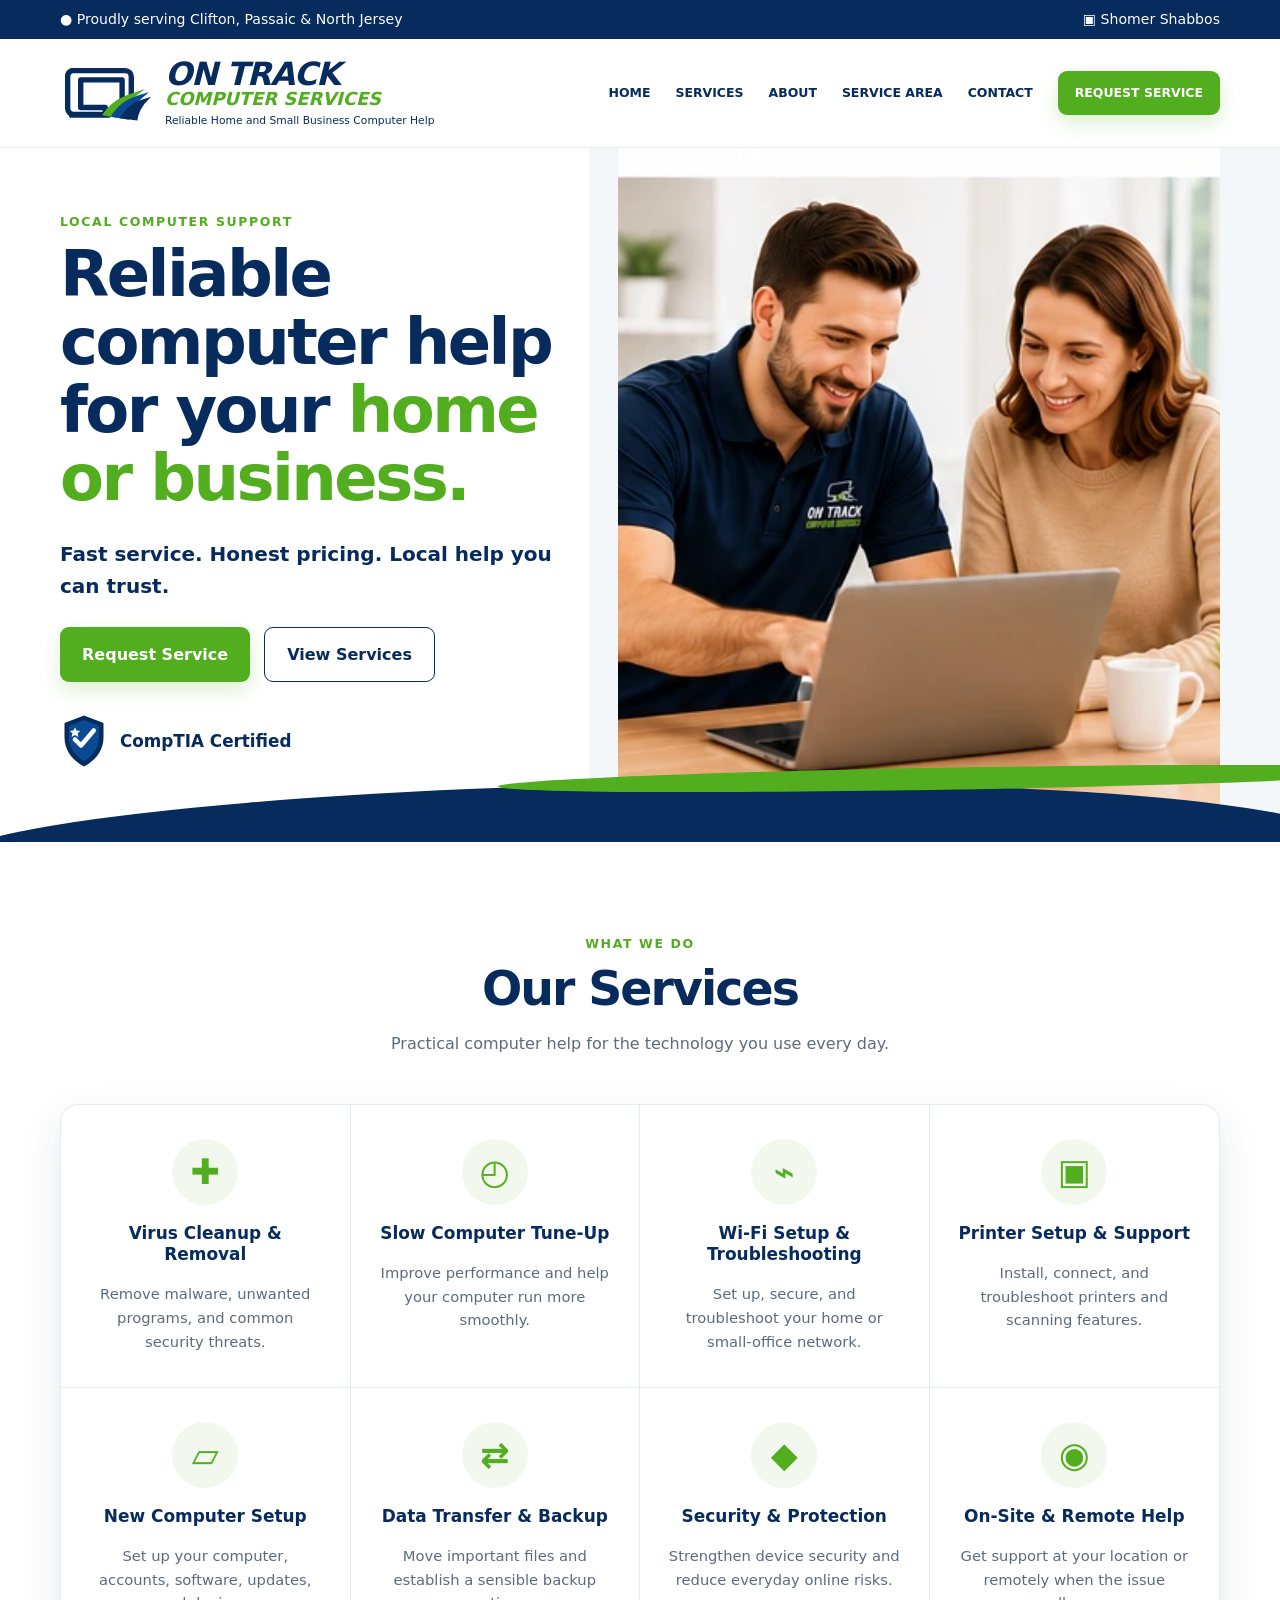
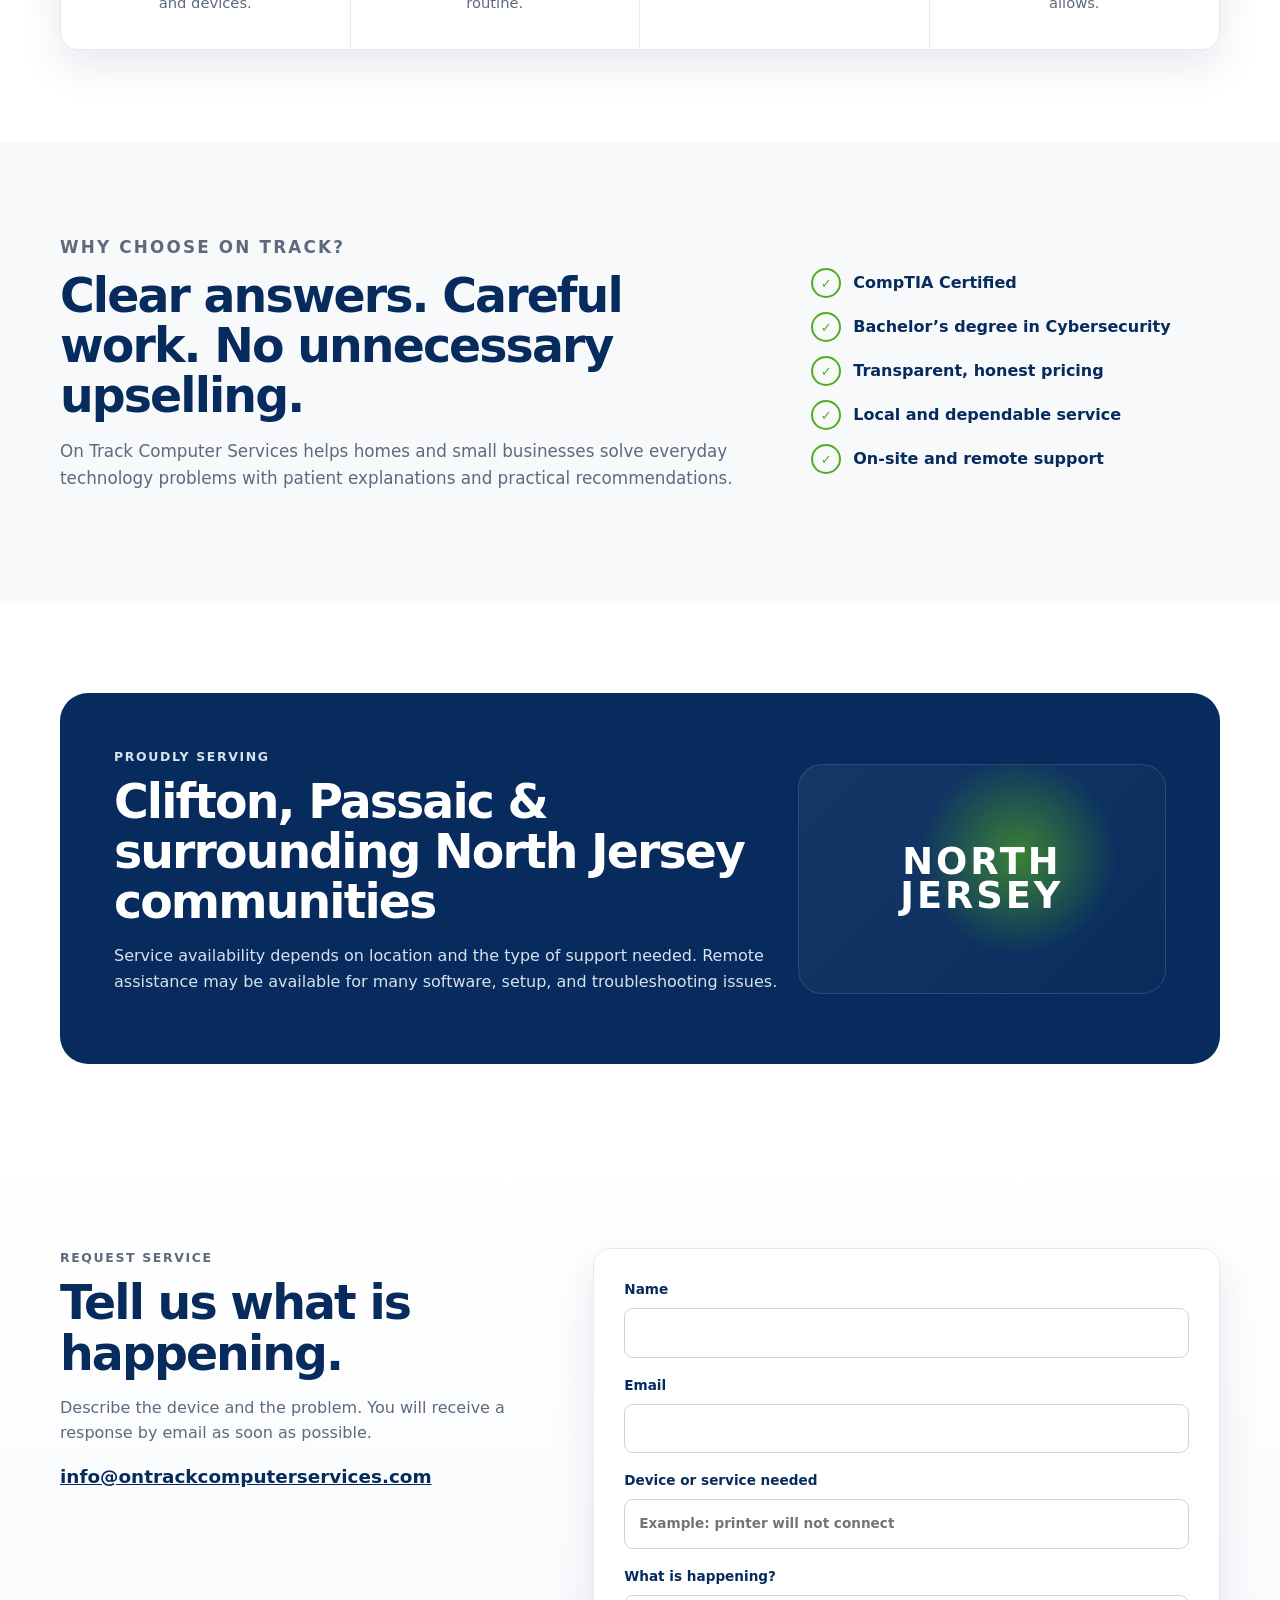
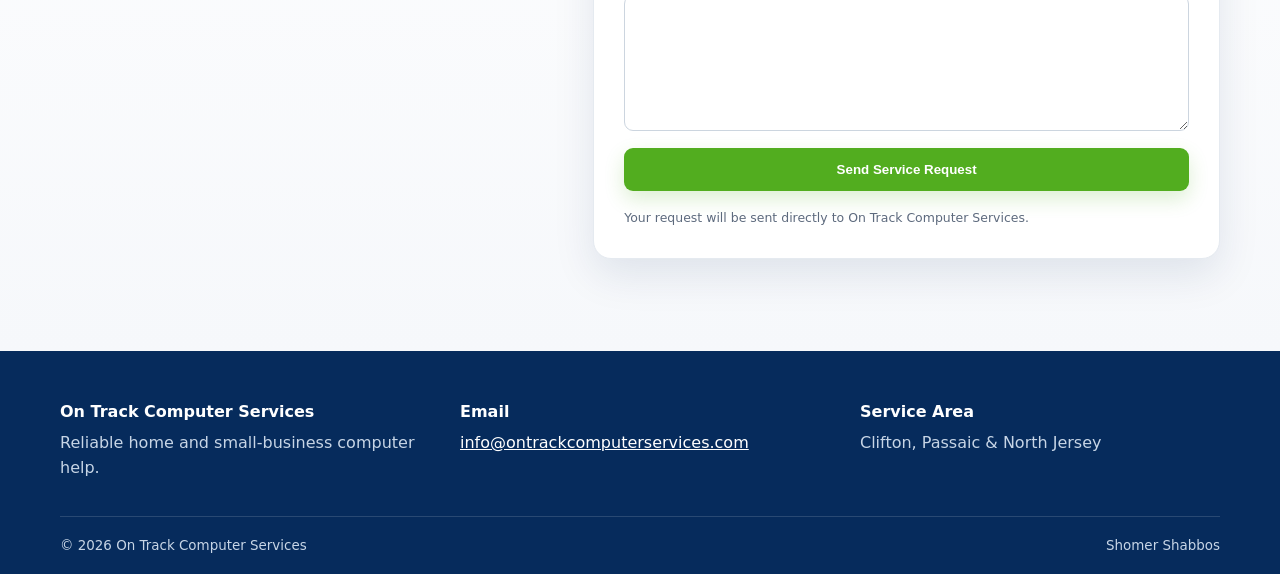
<file: index.html>
<!doctype html>
<html lang="en">
<head>
  <meta charset="utf-8">
  <meta name="viewport" content="width=device-width, initial-scale=1">
  <meta name="description" content="On Track Computer Services provides reliable home and small-business computer help in Clifton, Passaic, and North Jersey, including computer setup, Wi-Fi, printers, security, backup, and remote support.">
  <meta name="theme-color" content="#062b5c">
  <title>On Track Computer Services | North Jersey Computer Help</title>
  <link rel="preload" href="hero-support.webp" as="image" type="image/webp">
  <link rel="stylesheet" href="styles.css">
</head>
<body>
  <a class="skip-link" href="#main">Skip to content</a>
  <div class="notice-bar">
    <div class="container notice-inner">
      <span>● Proudly serving Clifton, Passaic &amp; North Jersey</span>
      <span>▣ Shomer Shabbos</span>
    </div>
  </div>
  <header class="site-header" id="home">
    <div class="container header-inner">
      <a class="brand" href="#home" aria-label="On Track Computer Services home">
        <svg class="brand-mark" viewBox="0 0 120 78" role="img" aria-hidden="true">
          <path d="M15 10h70a8 8 0 0 1 8 8v30H81V22H27v36h32v9H18a8 8 0 0 1-8-8V18a8 8 0 0 1 5-8Z" fill="none" stroke="currentColor" stroke-width="7" stroke-linejoin="round"/>
          <path d="M15 68h48" stroke="currentColor" stroke-width="7" stroke-linecap="round"/>
          <path d="M55 68C70 45 88 42 111 34 91 48 82 59 78 72Z" fill="#52ad1f"/>
          <path d="M66 70C79 49 94 44 116 38 99 51 92 62 90 74Z" fill="#0a4a93"/>
          <path d="M78 72C89 54 101 49 119 44 106 56 102 66 101 75Z" fill="#062b5c"/>
        </svg>
        <span class="brand-copy">
          <strong>ON TRACK</strong>
          <b>COMPUTER SERVICES</b>
          <small>Reliable Home and Small Business Computer Help</small>
        </span>
      </a>
      <button class="menu-button" aria-expanded="false" aria-controls="site-nav" aria-label="Open menu">
        <span></span><span></span><span></span>
      </button>
      <nav class="site-nav" id="site-nav" aria-label="Primary navigation">
        <a href="#home">Home</a>
        <a href="#services">Services</a>
        <a href="#about">About</a>
        <a href="#area">Service Area</a>
        <a href="#contact">Contact</a>
        <a class="button button-small" href="#contact">Request Service</a>
      </nav>
    </div>
  </header>

  <main id="main">
    <section class="hero">
      <div class="container hero-grid">
        <div class="hero-copy">
          <p class="eyebrow">Local computer support</p>
          <h1>Reliable computer help for your <span>home or business.</span></h1>
          <p class="hero-lead">Fast service. Honest pricing. Local help you can trust.</p>
          <div class="hero-actions">
            <a class="button" href="#contact">Request Service</a>
            <a class="button button-secondary" href="#services">View Services</a>
          </div>
          <div class="certification" aria-label="CompTIA Certified">
            <svg viewBox="0 0 64 72" aria-hidden="true"><path d="M32 2 58 12v19c0 18-11 31-26 39C17 62 6 49 6 31V12Z" fill="#062b5c"/><path d="M32 8 52 16v15c0 14-8 24-20 32C20 55 12 45 12 31V16Z" fill="#0a4a93"/><path d="m20 34 8 8 17-20" fill="none" stroke="#fff" stroke-width="6" stroke-linecap="round" stroke-linejoin="round"/><path d="m20 18 2 4 5 .5-3.5 3.3 1 4.7-4.5-2.4-4.5 2.4 1-4.7-3.5-3.3 5-.5Z" fill="#fff"/></svg>
            <strong>CompTIA Certified</strong>
          </div>
        </div>
        <div class="hero-image-wrap">
          <img src="hero-support.webp" alt="Computer technician helping a customer with a laptop" width="554" height="445">
        </div>
      </div>
      <div class="hero-wave" aria-hidden="true"></div>
    </section>

    <section class="section" id="services">
      <div class="container">
        <div class="section-heading">
          <p class="eyebrow">What we do</p>
          <h2>Our Services</h2>
          <p>Practical computer help for the technology you use every day.</p>
        </div>
        <div class="services-grid">
          <article class="service-card"><div class="service-icon">✚</div><h3>Virus Cleanup &amp; Removal</h3><p>Remove malware, unwanted programs, and common security threats.</p></article>
          <article class="service-card"><div class="service-icon">◴</div><h3>Slow Computer Tune-Up</h3><p>Improve performance and help your computer run more smoothly.</p></article>
          <article class="service-card"><div class="service-icon">⌁</div><h3>Wi-Fi Setup &amp; Troubleshooting</h3><p>Set up, secure, and troubleshoot your home or small-office network.</p></article>
          <article class="service-card"><div class="service-icon">▣</div><h3>Printer Setup &amp; Support</h3><p>Install, connect, and troubleshoot printers and scanning features.</p></article>
          <article class="service-card"><div class="service-icon">▱</div><h3>New Computer Setup</h3><p>Set up your computer, accounts, software, updates, and devices.</p></article>
          <article class="service-card"><div class="service-icon">⇄</div><h3>Data Transfer &amp; Backup</h3><p>Move important files and establish a sensible backup routine.</p></article>
          <article class="service-card"><div class="service-icon">◆</div><h3>Security &amp; Protection</h3><p>Strengthen device security and reduce everyday online risks.</p></article>
          <article class="service-card"><div class="service-icon">◉</div><h3>On-Site &amp; Remote Help</h3><p>Get support at your location or remotely when the issue allows.</p></article>
        </div>
      </div>
    </section>

    <section class="section soft-section" id="about">
      <div class="container split-grid">
        <div>
          <p class="eyebrow">Why choose On Track?</p>
          <h2>Clear answers. Careful work. No unnecessary upselling.</h2>
          <p>On Track Computer Services helps homes and small businesses solve everyday technology problems with patient explanations and practical recommendations.</p>
        </div>
        <ul class="check-list">
          <li>CompTIA Certified</li>
          <li>Bachelor’s degree in Cybersecurity</li>
          <li>Transparent, honest pricing</li>
          <li>Local and dependable service</li>
          <li>On-site and remote support</li>
        </ul>
      </div>
    </section>

    <section class="section" id="area">
      <div class="container area-card">
        <div>
          <p class="eyebrow">Proudly serving</p>
          <h2>Clifton, Passaic &amp; surrounding North Jersey communities</h2>
          <p>Service availability depends on location and the type of support needed. Remote assistance may be available for many software, setup, and troubleshooting issues.</p>
        </div>
        <div class="area-graphic" aria-hidden="true"><span>NORTH<br>JERSEY</span></div>
      </div>
    </section>

    <section class="section contact-section" id="contact">
      <div class="container contact-grid">
        <div>
          <p class="eyebrow">Request service</p>
          <h2>Tell us what is happening.</h2>
          <p>Describe the device and the problem. You will receive a response by email as soon as possible.</p>
          <a class="email-link" href="mailto:info@ontrackcomputerservices.com">info@ontrackcomputerservices.com</a>
        </div>

        <form class="contact-form"
              id="service-form"
              action="https://formsubmit.co/info@ontrackcomputerservices.com"
              method="POST">
          <input type="hidden" name="_subject" value="New On Track Computer Services request">
          <input type="hidden" name="_next" value="https://ontrackcomputerservices.com/thanks.html">
          <input type="hidden" name="_template" value="table">

          <label>Name
            <input type="text" name="name" autocomplete="name" required>
          </label>
          <label>Email
            <input type="email" name="email" autocomplete="email" required>
          </label>
          <label>Device or service needed
            <input type="text" name="subject" placeholder="Example: printer will not connect" required>
          </label>
          <label>What is happening?
            <textarea name="message" rows="5" required></textarea>
          </label>

          <button class="button" type="submit">Send Service Request</button>
          <p class="form-note">Your request will be sent directly to On Track Computer Services.</p>
        </form>
      </div>
    </section>
  </main>

  <footer class="site-footer">
    <div class="container footer-grid">
      <div><strong>On Track Computer Services</strong><p>Reliable home and small-business computer help.</p></div>
      <div><strong>Email</strong><p><a href="mailto:info@ontrackcomputerservices.com">info@ontrackcomputerservices.com</a></p></div>
      <div><strong>Service Area</strong><p>Clifton, Passaic &amp; North Jersey</p></div>
    </div>
    <div class="container footer-bottom"><span>© 2026 On Track Computer Services</span><span>Shomer Shabbos</span></div>
  </footer>

  <script src="script.js"></script>
</body>
</html>
</file>
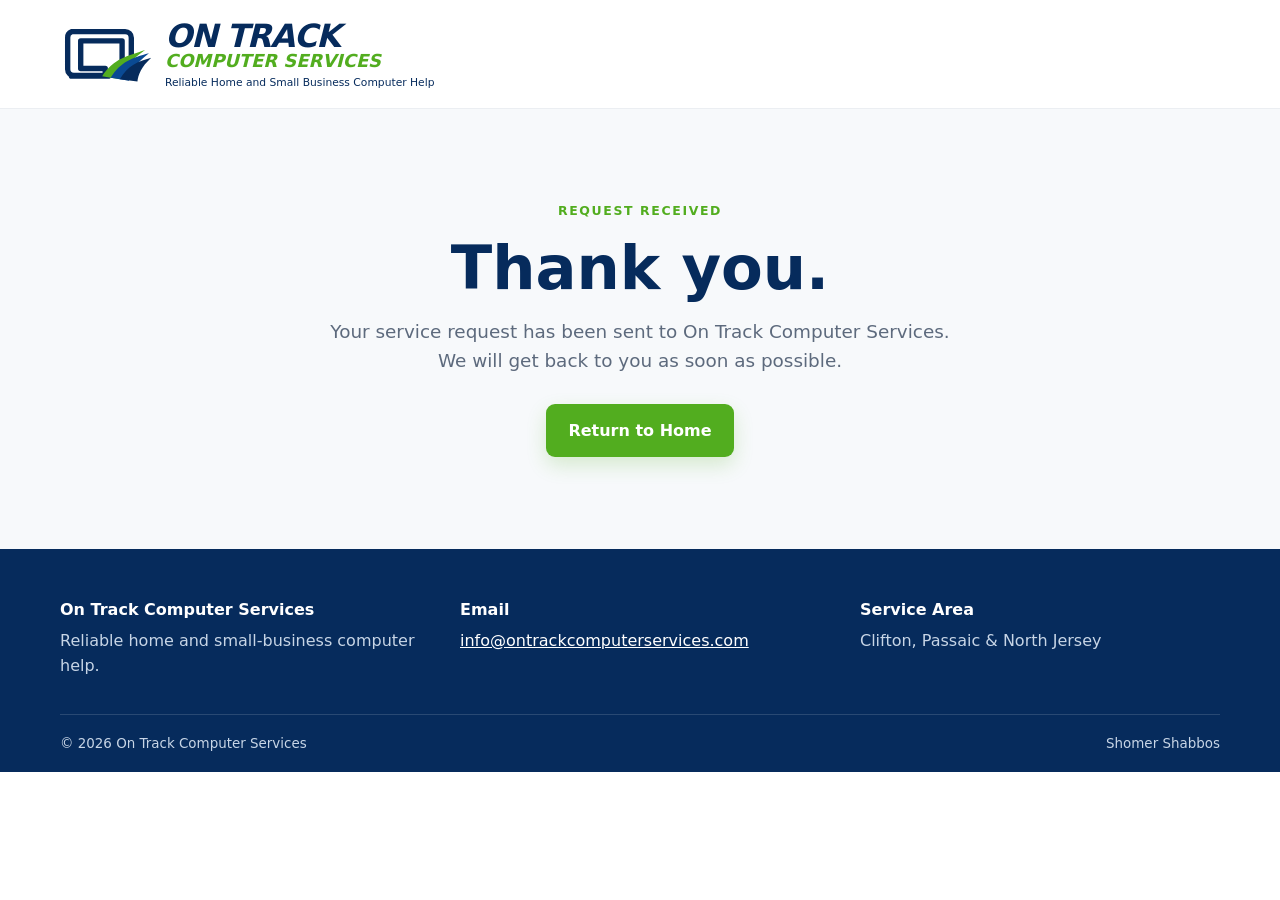
<file: thanks.html>
<!doctype html>
<html lang="en">
<head>
  <meta charset="utf-8">
  <meta name="viewport" content="width=device-width, initial-scale=1">
  <meta name="theme-color" content="#062b5c">
  <title>Request Received | On Track Computer Services</title>
  <link rel="stylesheet" href="styles.css">
</head>
<body>
  <header class="site-header">
    <div class="container header-inner">
      <a class="brand" href="/" aria-label="On Track Computer Services home">
        <svg class="brand-mark" viewBox="0 0 120 78" role="img" aria-hidden="true">
          <path d="M15 10h70a8 8 0 0 1 8 8v30H81V22H27v36h32v9H18a8 8 0 0 1-8-8V18a8 8 0 0 1 5-8Z" fill="none" stroke="currentColor" stroke-width="7" stroke-linejoin="round"/>
          <path d="M15 68h48" stroke="currentColor" stroke-width="7" stroke-linecap="round"/>
          <path d="M55 68C70 45 88 42 111 34 91 48 82 59 78 72Z" fill="#52ad1f"/>
          <path d="M66 70C79 49 94 44 116 38 99 51 92 62 90 74Z" fill="#0a4a93"/>
          <path d="M78 72C89 54 101 49 119 44 106 56 102 66 101 75Z" fill="#062b5c"/>
        </svg>
        <span class="brand-copy">
          <strong>ON TRACK</strong>
          <b>COMPUTER SERVICES</b>
          <small>Reliable Home and Small Business Computer Help</small>
        </span>
      </a>
    </div>
  </header>

  <main class="section soft-section">
    <div class="container" style="max-width:760px;text-align:center;">
      <p class="eyebrow">Request received</p>
      <h1 style="color:#062b5c;font-size:clamp(2.2rem,5vw,3.8rem);line-height:1.08;margin:.25em 0;">Thank you.</h1>
      <p style="font-size:1.15rem;color:#5d6a7d;margin:0 auto 28px;max-width:620px;">
        Your service request has been sent to On Track Computer Services. We will get back to you as soon as possible.
      </p>
      <a class="button" href="/">Return to Home</a>
    </div>
  </main>

  <footer class="site-footer">
    <div class="container footer-grid">
      <div><strong>On Track Computer Services</strong><p>Reliable home and small-business computer help.</p></div>
      <div><strong>Email</strong><p><a href="mailto:info@ontrackcomputerservices.com">info@ontrackcomputerservices.com</a></p></div>
      <div><strong>Service Area</strong><p>Clifton, Passaic &amp; North Jersey</p></div>
    </div>
    <div class="container footer-bottom"><span>© 2026 On Track Computer Services</span><span>Shomer Shabbos</span></div>
  </footer>
</body>
</html>
</file>
<file: styles.css>
:root{--navy:#062b5c;--navy-2:#0a4a93;--green:#52ad1f;--green-dark:#3e8f14;--ink:#12213b;--muted:#5d6a7d;--line:#e5eaf0;--soft:#f7f9fb;--white:#fff;--radius:18px;--shadow:0 16px 42px rgba(6,43,92,.10)}
*{box-sizing:border-box}html{scroll-behavior:smooth}body{margin:0;font-family:Inter,ui-sans-serif,system-ui,-apple-system,"Segoe UI",Roboto,Arial,sans-serif;color:var(--ink);background:#fff;line-height:1.6}img{max-width:100%;display:block}a{color:inherit}.container{width:min(1160px,calc(100% - 40px));margin-inline:auto}.skip-link{position:absolute;left:-9999px}.skip-link:focus{left:16px;top:16px;z-index:99;background:#fff;padding:10px 14px;border-radius:8px}.notice-bar{background:var(--navy);color:#fff;font-size:.88rem}.notice-inner{display:flex;justify-content:space-between;gap:20px;padding:8px 0}.site-header{background:#fff;position:sticky;top:0;z-index:20;border-bottom:1px solid rgba(6,43,92,.08)}.header-inner{display:flex;align-items:center;justify-content:space-between;min-height:108px;gap:28px}.brand{display:flex;align-items:center;text-decoration:none;gap:13px}.brand-mark{width:92px;color:var(--navy)}.brand-copy{display:flex;flex-direction:column;line-height:1}.brand-copy strong{font-size:2rem;font-style:italic;letter-spacing:-.04em;color:var(--navy)}.brand-copy b{font-size:1.12rem;font-style:italic;color:var(--green)}.brand-copy small{margin-top:8px;font-size:.67rem;color:var(--navy);white-space:nowrap}.site-nav{display:flex;align-items:center;gap:25px}.site-nav a{text-decoration:none;text-transform:uppercase;font-size:.78rem;font-weight:800;color:var(--navy)}.site-nav a:not(.button):hover{color:var(--green)}.button{display:inline-flex;align-items:center;justify-content:center;border:0;border-radius:9px;padding:14px 22px;background:var(--green);color:#fff!important;text-decoration:none;font-weight:800;cursor:pointer;box-shadow:0 8px 20px rgba(82,173,31,.2);transition:.2s transform,.2s background}.button:hover{background:var(--green-dark);transform:translateY(-1px)}.button-small{padding:12px 17px}.button-secondary{background:#fff;color:var(--navy)!important;border:1.5px solid var(--navy);box-shadow:none}.menu-button{display:none;border:0;background:transparent;padding:8px}.menu-button span{display:block;width:27px;height:2px;background:var(--navy);margin:5px}.hero{position:relative;overflow:hidden;background:linear-gradient(90deg,#fff 0%,#fff 46%,#f4f7fa 46%)}.hero-grid{display:grid;grid-template-columns:1fr 1.08fr;align-items:stretch;min-height:510px}.hero-copy{padding:64px 0 74px;align-self:center;position:relative;z-index:2}.eyebrow{text-transform:uppercase;letter-spacing:.13em;font-size:.78rem;font-weight:900;color:var(--green);margin:0 0 10px}.hero h1,.section h2{font-size:clamp(2.35rem,5vw,4.35rem);line-height:1.06;letter-spacing:-.04em;margin:0;color:var(--navy)}.hero h1 span{color:var(--green)}.hero-lead{font-size:1.25rem;font-weight:700;color:var(--navy);max-width:520px;margin:25px 0}.hero-actions{display:flex;gap:14px;flex-wrap:wrap}.certification{display:flex;align-items:center;gap:12px;margin-top:32px;font-size:1.05rem;color:var(--navy)}.certification svg{width:48px}.hero-image-wrap{height:100%;min-height:510px}.hero-image-wrap img{width:100%;height:100%;object-fit:cover;object-position:center}.hero-wave{position:absolute;bottom:-42px;left:-5%;width:110%;height:100px;background:var(--navy);border-radius:50% 50% 0 0/70% 70% 0 0;transform:rotate(-1deg)}.hero-wave:after{content:"";position:absolute;top:-11px;left:40%;width:65%;height:22px;background:var(--green);border-radius:50%}.section{padding:92px 0}.section-heading{text-align:center;max-width:660px;margin:0 auto 48px}.section-heading h2,.split-grid h2,.area-card h2,.contact-grid h2{font-size:clamp(2rem,3.7vw,3.2rem)}.section-heading p:last-child{color:var(--muted)}.services-grid{display:grid;grid-template-columns:repeat(4,1fr);border:1px solid var(--line);border-radius:var(--radius);overflow:hidden;background:#fff;box-shadow:var(--shadow)}.service-card{padding:34px 28px;min-height:245px;border-right:1px solid var(--line);border-bottom:1px solid var(--line);text-align:center}.service-card:nth-child(4n){border-right:0}.service-card:nth-last-child(-n+4){border-bottom:0}.service-icon{width:66px;height:66px;margin:0 auto 18px;border-radius:50%;display:grid;place-items:center;background:#f2f8ee;color:var(--green);font-size:2.2rem;font-weight:800}.service-card h3{font-size:1.06rem;color:var(--navy);line-height:1.25}.service-card p{font-size:.92rem;color:var(--muted);margin-bottom:0}.soft-section{background:var(--soft)}.split-grid{display:grid;grid-template-columns:1.25fr .75fr;gap:70px;align-items:center}.split-grid p{color:var(--muted);font-size:1.05rem}.check-list{list-style:none;padding:0;margin:0;display:grid;gap:14px}.check-list li{font-weight:750;color:var(--navy);display:flex;align-items:center;gap:12px}.check-list li:before{content:"✓";width:26px;height:26px;border:2px solid var(--green);color:var(--green);border-radius:50%;display:grid;place-items:center;font-size:.82rem}.area-card{display:grid;grid-template-columns:1.3fr .7fr;background:var(--navy);color:#fff;border-radius:28px;padding:54px;overflow:hidden;align-items:center}.area-card h2{color:#fff}.area-card p{color:#d7e2ef}.area-graphic{height:230px;display:grid;place-items:center;background:radial-gradient(circle at 60% 40%,rgba(82,173,31,.65),transparent 38%),linear-gradient(135deg,rgba(255,255,255,.06),rgba(255,255,255,.01));border-radius:24px;border:1px solid rgba(255,255,255,.12)}.area-graphic span{font-size:2.3rem;font-weight:900;line-height:.9;color:#fff;text-align:center;letter-spacing:.08em}.contact-section{background:linear-gradient(180deg,#fff,#f6f8fb)}.contact-grid{display:grid;grid-template-columns:.85fr 1.15fr;gap:70px;align-items:start}.contact-grid p{color:var(--muted)}.email-link{font-size:1.15rem;font-weight:800;color:var(--navy)}.contact-form{background:#fff;border:1px solid var(--line);border-radius:var(--radius);padding:30px;box-shadow:var(--shadow);display:grid;gap:17px}.contact-form label{font-size:.85rem;font-weight:800;color:var(--navy);display:grid;gap:7px}.contact-form input,.contact-form textarea{width:100%;border:1px solid #ccd5df;border-radius:9px;padding:13px 14px;font:inherit;color:var(--ink);background:#fff}.contact-form input:focus,.contact-form textarea:focus{outline:3px solid rgba(82,173,31,.18);border-color:var(--green)}.form-note{font-size:.78rem;margin:0}.site-footer{background:var(--navy);color:#fff;padding:48px 0 18px}.footer-grid{display:grid;grid-template-columns:repeat(3,1fr);gap:40px}.footer-grid p{margin:.3rem 0;color:#c7d5e6}.footer-grid a{color:#fff}.footer-bottom{border-top:1px solid rgba(255,255,255,.14);margin-top:30px;padding-top:18px;display:flex;justify-content:space-between;color:#c7d5e6;font-size:.84rem}
@media (max-width:900px){.header-inner{min-height:88px}.brand-copy small{display:none}.site-nav{position:absolute;left:0;right:0;top:100%;background:#fff;display:none;flex-direction:column;align-items:stretch;padding:22px 20px;border-top:1px solid var(--line);box-shadow:0 18px 30px rgba(6,43,92,.1)}.site-nav.open{display:flex}.site-nav a{text-align:center}.menu-button{display:block}.hero{background:#fff}.hero-grid{grid-template-columns:1fr}.hero-copy{padding-bottom:40px}.hero-image-wrap{min-height:380px}.services-grid{grid-template-columns:repeat(2,1fr)}.service-card:nth-child(4n){border-right:1px solid var(--line)}.service-card:nth-child(2n){border-right:0}.service-card:nth-last-child(-n+4){border-bottom:1px solid var(--line)}.service-card:nth-last-child(-n+2){border-bottom:0}.split-grid,.area-card,.contact-grid{grid-template-columns:1fr}.area-card{padding:38px}.footer-grid{grid-template-columns:1fr 1fr}.footer-grid>div:last-child{grid-column:1/-1}}
@media (max-width:600px){.container{width:min(100% - 28px,1160px)}.notice-inner{font-size:.72rem}.notice-inner span:first-child{max-width:70%}.brand-mark{width:64px}.brand-copy strong{font-size:1.35rem}.brand-copy b{font-size:.8rem}.hero-copy{padding-top:48px}.hero-actions{flex-direction:column;align-items:stretch}.hero-image-wrap{min-height:300px}.section{padding:68px 0}.services-grid{grid-template-columns:1fr}.service-card{border-right:0!important;border-bottom:1px solid var(--line)!important;min-height:auto}.service-card:last-child{border-bottom:0!important}.area-card{padding:28px}.footer-grid{grid-template-columns:1fr}.footer-grid>div:last-child{grid-column:auto}.footer-bottom{flex-direction:column;gap:8px}.contact-form{padding:22px}}
</file>
